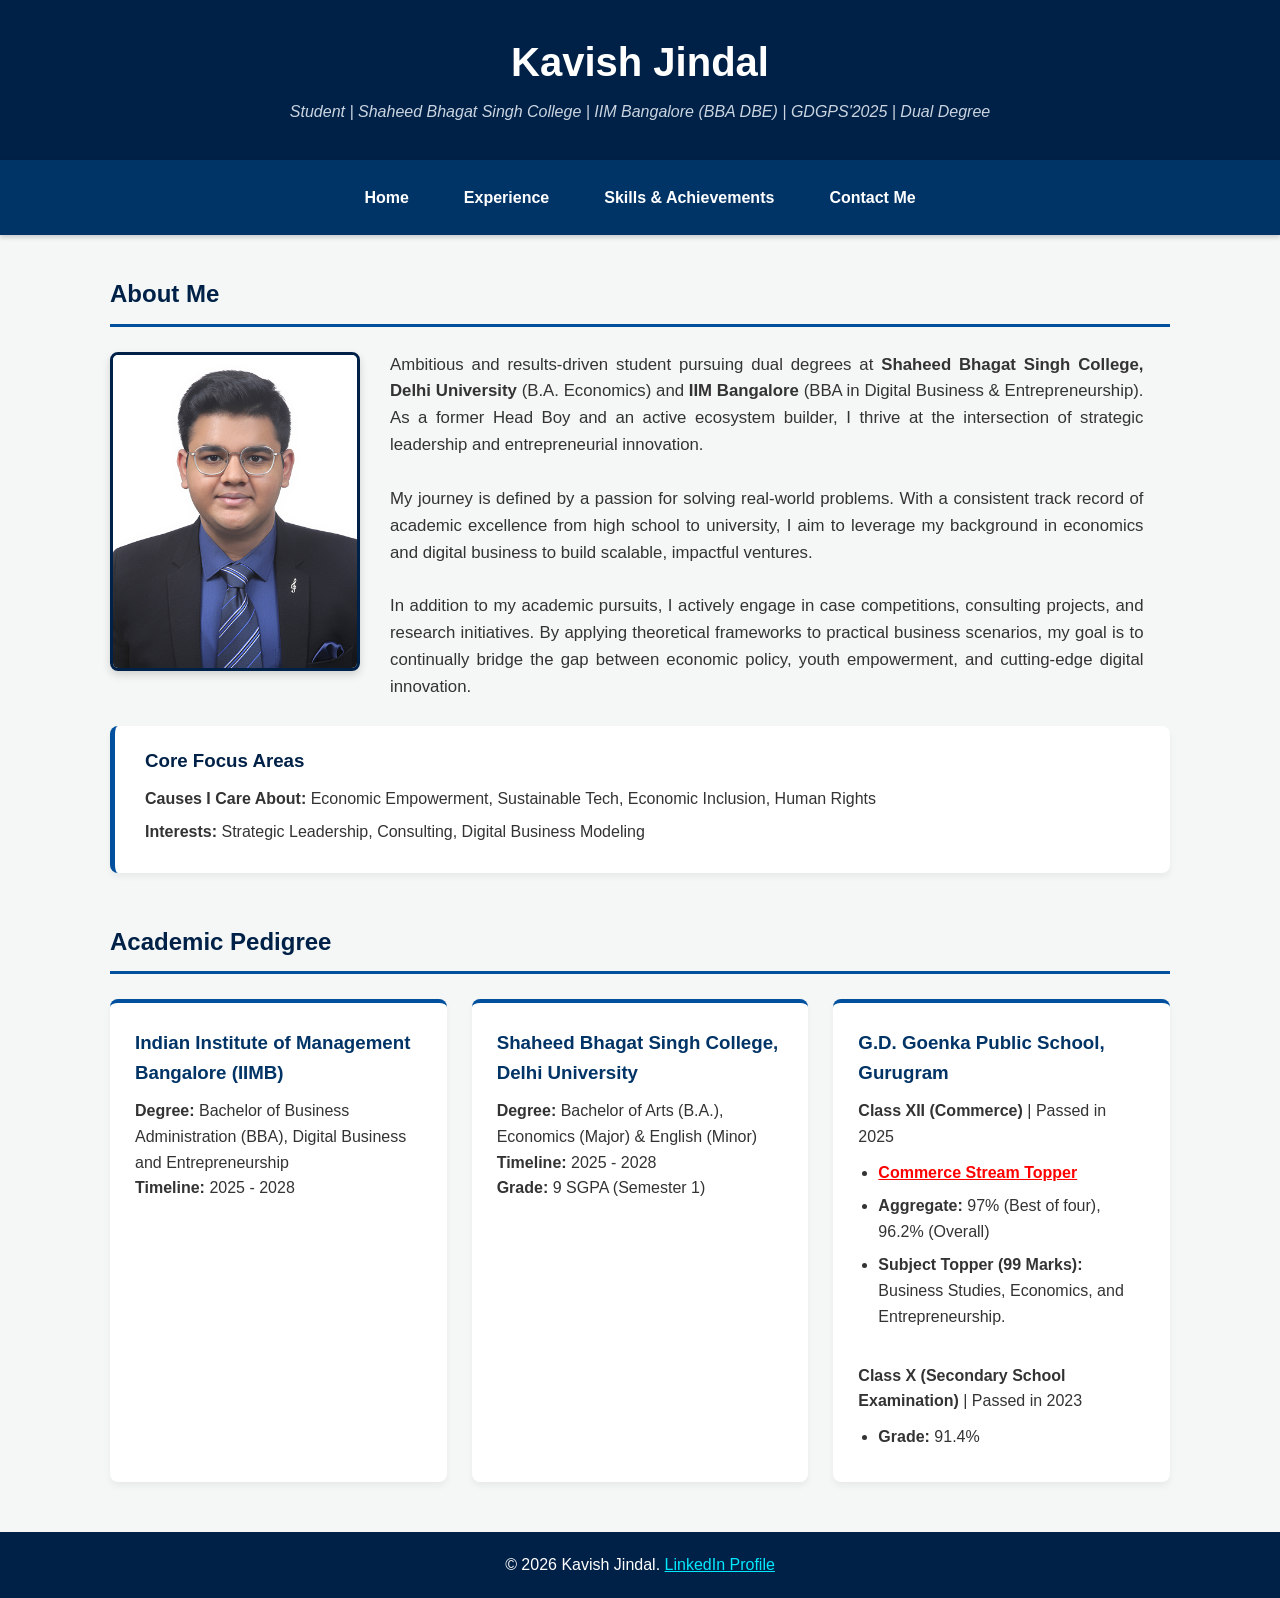
<file: index.html>
<!DOCTYPE html>
<html lang="en">
<head>
    <meta charset="UTF-8">
    <meta name="viewport" content="width=device-width, initial-scale=1.0">
    <title>Kavish Jindal | Home</title>
    <link rel="stylesheet" href="style.css">
</head>
<body>
    <header>
        <h1>Kavish Jindal</h1>
        <p><em>Student | Shaheed Bhagat Singh College | IIM Bangalore (BBA DBE) | GDGPS'2025 | Dual Degree</em></p>
    </header>
    
    <nav>
        <a href="index.html">Home</a>
        <a href="experience.html">Experience</a>
        <a href="achievements.html">Skills & Achievements</a>
        <a href="contact.html">Contact Me</a>
    </nav>

    <main>
        <section id="about">
            <h2>About Me</h2>
            <div class="about-content">
                <img src="./images/KavishJindal_Profile.jpg" alt="Profile Picture of Kavish Jindal" class="profile-pic">
                
                <div class="about-text">
                    <p>Ambitious and results-driven student pursuing dual degrees at <strong>Shaheed Bhagat Singh College, Delhi University</strong> (B.A. Economics) and <strong>IIM Bangalore</strong> (BBA in Digital Business & Entrepreneurship). As a former Head Boy and an active ecosystem builder, I thrive at the intersection of strategic leadership and entrepreneurial innovation.</p>
                    <br>
                    <p>My journey is defined by a passion for solving real-world problems. With a consistent track record of academic excellence from high school to university, I aim to leverage my background in economics and digital business to build scalable, impactful ventures.</p>
                    <br>
                    <p>In addition to my academic pursuits, I actively engage in case competitions, consulting projects, and research initiatives. By applying theoretical frameworks to practical business scenarios, my goal is to continually bridge the gap between economic policy, youth empowerment, and cutting-edge digital innovation.</p>
                </div>
            </div>

            <div class="quick-details-banner">
        
                    
            
        
                <div>
                    <h3 style="color: #002147; margin-bottom: 10px;">Core Focus Areas</h3>
                    <ul>
                        <li><strong>Causes I Care About:</strong> Economic Empowerment, Sustainable Tech, Economic Inclusion, Human Rights</li>
                        <li><strong>Interests:</strong> Strategic Leadership, Consulting, Digital Business Modeling</li>
                    </ul>
                </div>
            </div>
        </section>

        <section id="education">
            <h2>Academic Pedigree</h2>
            <div class="grid-container">
                <article>
                    <h3>Indian Institute of Management Bangalore (IIMB)</h3>
                    <p><strong>Degree:</strong> Bachelor of Business Administration (BBA), Digital Business and Entrepreneurship</p>
                    <p><strong>Timeline:</strong> 2025 - 2028</p>
                </article>

                <article>
                    <h3>Shaheed Bhagat Singh College, Delhi University</h3>
                    <p><strong>Degree:</strong> Bachelor of Arts (B.A.), Economics (Major) & English (Minor)</p>
                    <p><strong>Timeline:</strong> 2025 - 2028</p>
                    <p><strong>Grade:</strong> 9 SGPA (Semester 1)</p>
                </article>

                <article>
                    <h3>G.D. Goenka Public School, Gurugram</h3>
                    <p><strong>Class XII (Commerce)</strong> | Passed in 2025</p>
                    <ul>
                        <li><a href="./documents/12th_Commerce_Topper.pdf" target="_blank"><strong>Commerce Stream Topper</strong></a></li>
                        <li><strong>Aggregate:</strong> 97% (Best of four), 96.2% (Overall)</li>
                        <li><strong>Subject Topper (99 Marks):</strong> Business Studies, Economics, and Entrepreneurship.</li>
                    </ul>
                    <br>
                    <p><strong>Class X (Secondary School Examination)</strong> | Passed in 2023</p>
                    <ul>
                        <li><strong>Grade:</strong> 91.4%</li>
                    </ul>
                </article>
            </div>
        </section>
    </main>

    <footer>
        <p>&copy; 2026 Kavish Jindal. <a href="https://www.linkedin.com/in/kavishjindal" target="_blank">LinkedIn Profile</a></p>
    </footer>
</body>
</html>
</file>
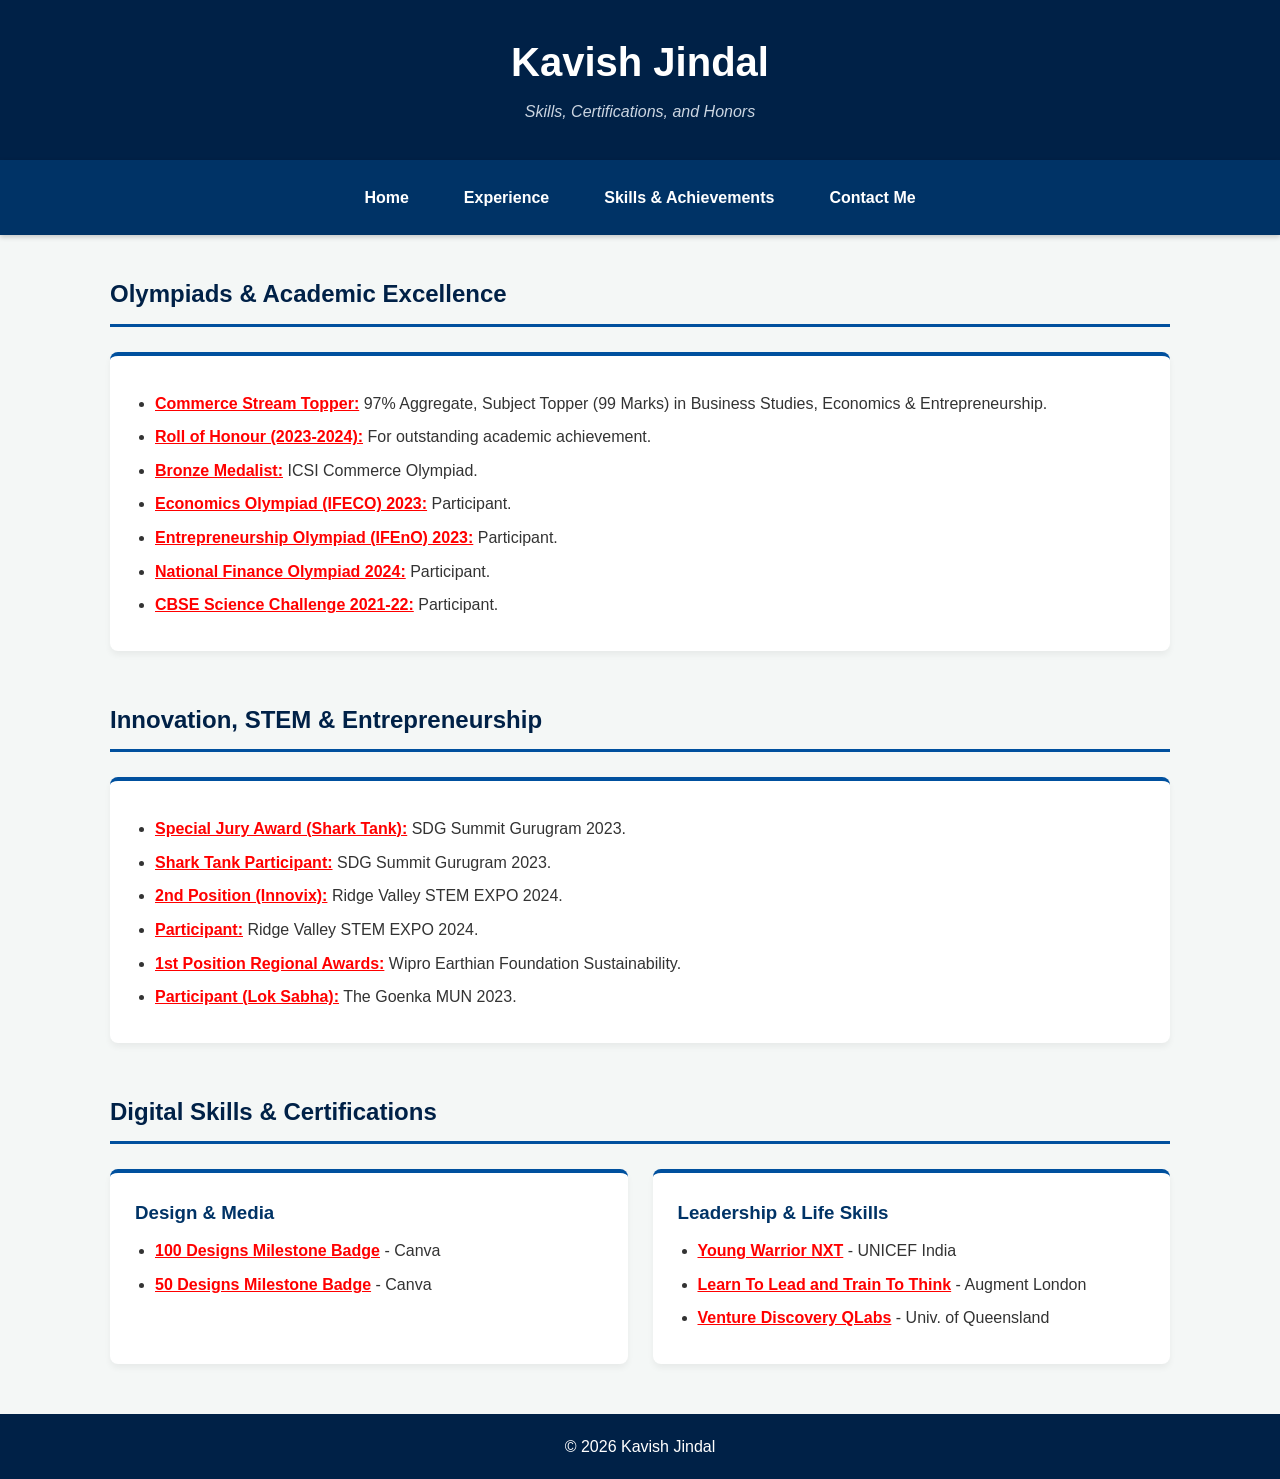
<file: achievements.html>
<!DOCTYPE html>
<html lang="en">
<head>
    <meta charset="UTF-8">
    <meta name="viewport" content="width=device-width, initial-scale=1.0">
    <title>Kavish Jindal | Achievements</title>
    <link rel="stylesheet" href="style.css">
</head>
<body>
    <header>
        <h1>Kavish Jindal</h1>
        <p><em>Skills, Certifications, and Honors</em></p>
    </header>

    <nav>
        <a href="index.html">Home</a>
        <a href="experience.html">Experience</a>
        <a href="achievements.html">Skills & Achievements</a>
        <a href="contact.html">Contact Me</a>
    </nav>

    <main>
        <section id="honors">
            <h2>Olympiads & Academic Excellence</h2>
            <div class="grid-container">
                <article>
                    <ul>
                        <li><a href="./documents/12th_Commerce_Topper.pdf" target="_blank"><strong>Commerce Stream Topper:</strong></a> 97% Aggregate, Subject Topper (99 Marks) in Business Studies, Economics & Entrepreneurship.</li>
                        <li><a href="./documents/Roll_of_Honour.pdf" target="_blank"><strong>Roll of Honour (2023-2024):</strong></a> For outstanding academic achievement.</li>
                        <li><a href="./documents/ICSI_Olympiad_Bronze.pdf" target="_blank"><strong>Bronze Medalist:</strong></a> ICSI Commerce Olympiad.</li>
                        <li><a href="./documents/Economics_Olympiad.pdf" target="_blank"><strong>Economics Olympiad (IFECO) 2023:</strong></a> Participant.</li>
                        <li><a href="./documents/Entrepreneurship_Olympiad.pdf" target="_blank"><strong>Entrepreneurship Olympiad (IFEnO) 2023:</strong></a> Participant.</li>
                        <li><a href="./documents/National_Finance_Olympiad.pdf" target="_blank"><strong>National Finance Olympiad 2024:</strong></a> Participant.</li>
                        <li><a href="./documents/CBSE_Science_Challenge.pdf" target="_blank"><strong>CBSE Science Challenge 2021-22:</strong></a> Participant.</li>
                    </ul>
                </article>
            </div>
        </section>

        <section id="competitions">
            <h2>Innovation, STEM & Entrepreneurship</h2>
            <div class="grid-container">
                <article>
                    <ul>
                        <li><a href="./documents/Shark_Tank_Jury_Award.pdf" target="_blank"><strong>Special Jury Award (Shark Tank):</strong></a> SDG Summit Gurugram 2023.</li>
                        <li><a href="./documents/Shark_Tank_Participation.pdf" target="_blank"><strong>Shark Tank Participant:</strong></a> SDG Summit Gurugram 2023.</li>
                        <li><a href="./documents/STEM_Expo_2nd_Position.pdf" target="_blank"><strong>2nd Position (Innovix):</strong></a> Ridge Valley STEM EXPO 2024.</li>
                        <li><a href="./documents/STEM_Expo_Participation.pdf" target="_blank"><strong>Participant:</strong></a> Ridge Valley STEM EXPO 2024.</li>
                        <li><a href="./documents/Wipro_Earthian_Award.pdf" target="_blank"><strong>1st Position Regional Awards:</strong></a> Wipro Earthian Foundation Sustainability.</li>
                        <li><a href="./documents/Lok_Sabha_MUN.pdf" target="_blank"><strong>Participant (Lok Sabha):</strong></a> The Goenka MUN 2023.</li>
                    </ul>
                </article>
            </div>
        </section>

        <section id="certifications">
            <h2>Digital Skills & Certifications</h2>
            <div class="grid-container">
                <article>
                    <h3>Design & Media</h3>
                    <ul>
                        <li><a href="./documents/Canva_100_Designs.pdf" target="_blank"><strong>100 Designs Milestone Badge</strong></a> - Canva</li>
                        <li><a href="./documents/Canva_50_Designs.pdf" target="_blank"><strong>50 Designs Milestone Badge</strong></a> - Canva</li>
                    </ul>
                </article>

                <article>
                    <h3>Leadership & Life Skills</h3>
                    <ul>
                        <li><a href="./documents/Young_Warrior_NXT.pdf" target="_blank"><strong>Young Warrior NXT</strong></a> - UNICEF India</li>
                        <li><a href="./documents/Augment_Leadership.pdf" target="_blank"><strong>Learn To Lead and Train To Think</strong></a> - Augment London</li>
                        <li><a href="./documents/UQ_Venture_Discovery.pdf" target="_blank"><strong>Venture Discovery QLabs</strong></a> - Univ. of Queensland</li>
                    </ul>
                </article>
            </div>
        </section>
    </main>

    <footer>
        <p>&copy; 2026 Kavish Jindal</p>
    </footer>
</body>
</html>
</file>
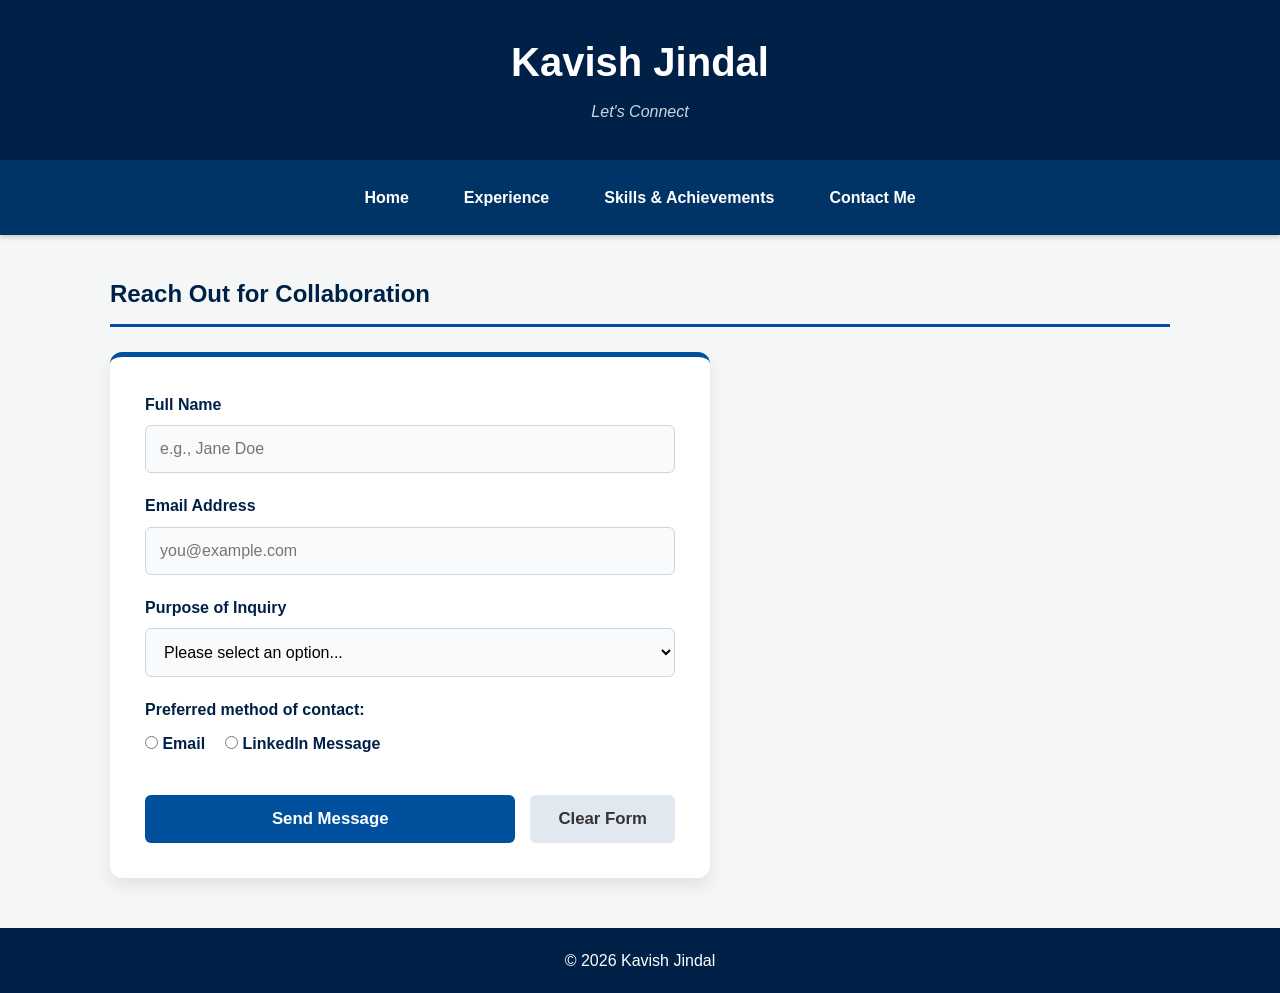
<file: contact.html>
<!DOCTYPE html>
<html lang="en">
<head>
    <meta charset="UTF-8">
    <meta name="viewport" content="width=device-width, initial-scale=1.0">
    <title>Kavish Jindal | Contact</title>
    <link rel="stylesheet" href="style.css">
</head>
<body>
    <header>
        <h1>Kavish Jindal</h1>
        <p><em>Let's Connect</em></p>
    </header>

    <nav>
        <a href="index.html">Home</a>
        <a href="experience.html">Experience</a>
        <a href="achievements.html">Skills & Achievements</a>
        <a href="contact.html">Contact Me</a>
    </nav>

    <main>
        <section id="contact-form-section">
            <h2>Reach Out for Collaboration</h2>
            <div class="form-container">
                <form action="/submit-form" method="GET" class="modern-form">
                    
                    <div class="form-group">
                        <label for="fullName">Full Name</label>
                        <input type="text" id="fullName" name="fullName" required placeholder="e.g., Jane Doe">
                    </div>

                    <div class="form-group">
                        <label for="emailAddr">Email Address</label>
                        <input type="email" id="emailAddr" name="emailAddr" required placeholder="you@example.com">
                    </div>

                    <div class="form-group">
                        <label for="inquiryType">Purpose of Inquiry</label>
                        <select id="inquiryType" name="inquiryType" required>
                            <option value="" disabled selected>Please select an option...</option>
                            <option value="recruitment">Recruitment / Internship</option>
                            <option value="consulting">Consulting Project</option>
                            <option value="networking">General Networking</option>
                        </select>
                    </div>

                    <div class="form-group">
                        <label>Preferred method of contact:</label>
                        <div class="radio-group">
                            <label class="radio-label">
                                <input type="radio" name="contactMethod" value="email" required> Email
                            </label>
                            <label class="radio-label">
                                <input type="radio" name="contactMethod" value="linkedin"> LinkedIn Message
                            </label>
                        </div>
                    </div>

                    <div class="button-group">
                        <button type="submit" class="btn-primary">Send Message</button>
                        <button type="reset" class="btn-secondary">Clear Form</button>
                    </div>
                </form>
            </div>
        </section>
    </main>

    <footer>
        <p>&copy; 2026 Kavish Jindal</p>
    </footer>
</body>
</html>
</file>
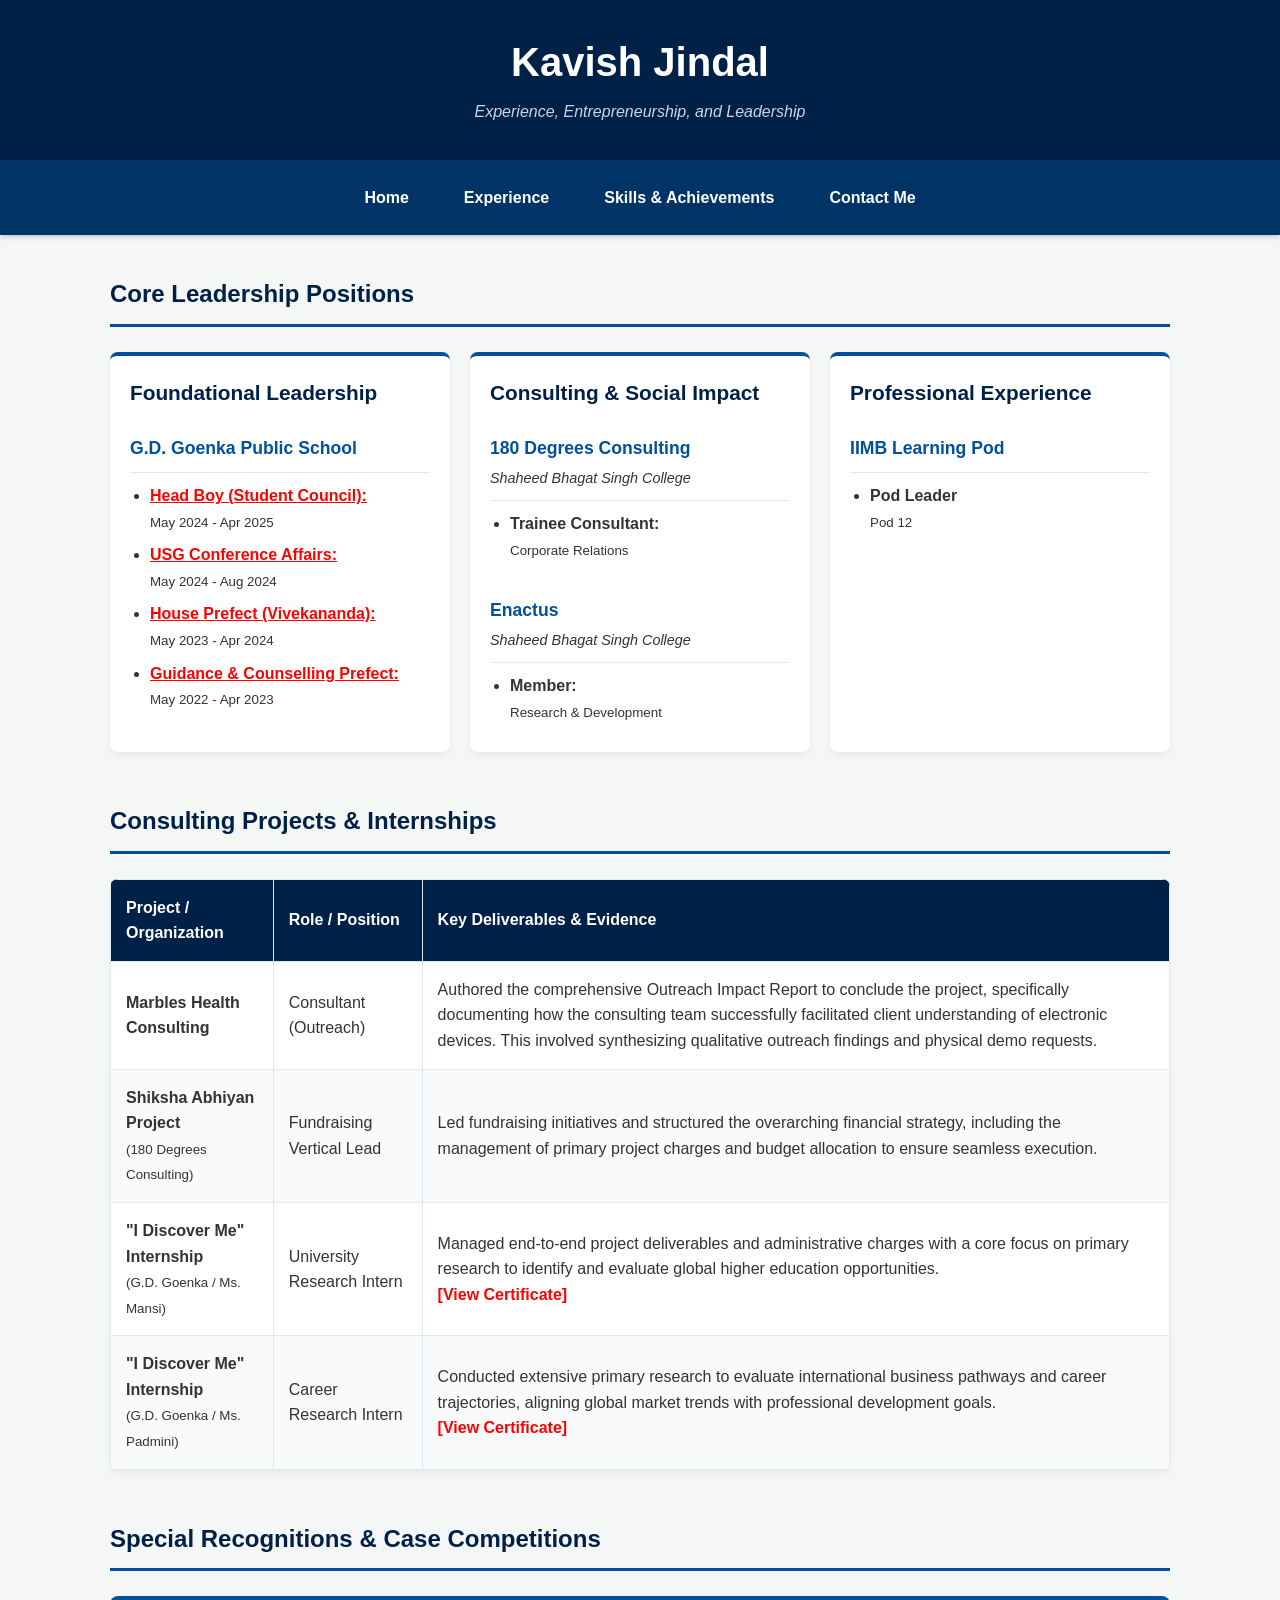
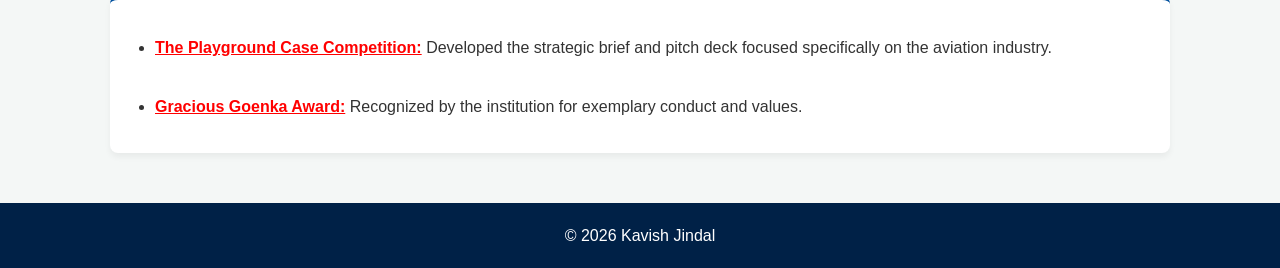
<file: experience.html>
<!DOCTYPE html>
<html lang="en">
<head>
    <meta charset="UTF-8">
    <meta name="viewport" content="width=device-width, initial-scale=1.0">
    <title>Kavish Jindal | Experience</title>
    <link rel="stylesheet" href="style.css">
</head>
<body>
    <header>
        <h1>Kavish Jindal</h1>
        <p><em>Experience, Entrepreneurship, and Leadership</em></p>
    </header>

    <nav>
        <a href="index.html">Home</a>
        <a href="experience.html">Experience</a>
        <a href="achievements.html">Skills & Achievements</a>
        <a href="contact.html">Contact Me</a>
    </nav>

    <main>
        <section id="core-positions">
            <h2>Core Leadership Positions</h2>
            <div class="three-col-grid">
                
                <article class="col-card">
                    <h2>Foundational Leadership</h2>
                    <h3>G.D. Goenka Public School</h3>
                    <hr>
                    <ul>
                        <li><a href="./documents/Head_Boy.pdf" target="_blank"><strong>Head Boy (Student Council):</strong></a><br><small>May 2024 - Apr 2025</small></li>
                        <li><a href="./documents/MUN_USG_Affairs.pdf" target="_blank"><strong>USG Conference Affairs:</strong></a><br><small>May 2024 - Aug 2024</small></li>
                        <li><a href="./documents/House_Prefect.pdf" target="_blank"><strong>House Prefect (Vivekananda):</strong></a><br><small>May 2023 - Apr 2024</small></li>
                        <li><a href="./documents/Guidance_Prefect.pdf" target="_blank"><strong>Guidance & Counselling Prefect:</strong></a><br><small>May 2022 - Apr 2023</small></li>
                    </ul>
                </article>

                <article class="col-card">
                    <h2>Consulting & Social Impact</h2>
                    <h3>180 Degrees Consulting</h3>
                    <p><em>Shaheed Bhagat Singh College</em></p>
                    <hr>
                    <ul>
                        <li><strong>Trainee Consultant:</strong><br><small>Corporate Relations</small></li>
                    </ul>
                    <br>
                    <h3>Enactus</h3>
                    <p><em>Shaheed Bhagat Singh College</em></p>
                    <hr>
                    <ul>
                        <li><strong>Member:</strong><br><small>Research & Development</small></li>
                    </ul>
                </article>

                <article class="col-card">
                    <h2>Professional Experience</h2>
                    <h3>IIMB Learning Pod</h3>
                    <hr>
                    <ul>
                        <li><strong>Pod Leader</strong><br><small>Pod 12</small></li>
                    </ul>
                </article>

            </div>
        </section>

        <section id="consulting-projects">
            <h2>Consulting Projects & Internships</h2>
            <table>
                <thead>
                    <tr>
                        <th>Project / Organization</th>
                        <th>Role / Position</th>
                        <th>Key Deliverables & Evidence</th>
                    </tr>
                </thead>
                <tbody>
                    <tr>
                        <td><strong>Marbles Health Consulting</strong></td>
                        <td>Consultant (Outreach)</td>
                        <td>Authored the comprehensive Outreach Impact Report to conclude the project, specifically documenting how the consulting team successfully facilitated client understanding of electronic devices. This involved synthesizing qualitative outreach findings and physical demo requests.</td>
                    </tr>
                    <tr>
                        <td><strong>Shiksha Abhiyan Project</strong><br><small>(180 Degrees Consulting)</small></td>
                        <td>Fundraising Vertical Lead</td>
                        <td>Led fundraising initiatives and structured the overarching financial strategy, including the management of primary project charges and budget allocation to ensure seamless execution.</td>
                    </tr>
                    <tr>
                        <td><strong>"I Discover Me" Internship</strong><br><small>(G.D. Goenka / Ms. Mansi)</small></td>
                        <td>University Research Intern</td>
                        <td>Managed end-to-end project deliverables and administrative charges with a core focus on primary research to identify and evaluate global higher education opportunities.<br><a href="./documents/IDiscoverMe_Internship_1.pdf" target="_blank">[View Certificate]</a></td>
                    </tr>
                    <tr>
                        <td><strong>"I Discover Me" Internship</strong><br><small>(G.D. Goenka / Ms. Padmini)</small></td>
                        <td>Career Research Intern</td>
                        <td>Conducted extensive primary research to evaluate international business pathways and career trajectories, aligning global market trends with professional development goals.<br><a href="./documents/IDiscoverMe_Internship_2.pdf" target="_blank">[View Certificate]</a></td>
                    </tr>
                </tbody>
            </table>
        </section>

        <section id="competitions-awards">
            <h2>Special Recognitions & Case Competitions</h2>
            <div class="grid-container">
                <article>
                    <ul>
                        <li><a href="./documents/Case_Competition.pdf" target="_blank"><strong>The Playground Case Competition:</strong></a> Developed the strategic brief and pitch deck focused specifically on the aviation industry.</li>
                        <br>
                        <li><a href="./documents/Gracious_Goenka.pdf" target="_blank"><strong>Gracious Goenka Award:</strong></a> Recognized by the institution for exemplary conduct and values.</li>
                    </ul>
                </article>
            </div>
        </section>

    </main>

    <footer>
        <p>&copy; 2026 Kavish Jindal</p>
    </footer>
</body>
</html>
</file>
<file: style.css>
/* GLOBAL RESETS & TYPOGRAPHY */
* { margin: 0; padding: 0; box-sizing: border-box; }
body { font-family: 'Segoe UI', Tahoma, Geneva, Verdana, sans-serif; background-color: #f4f7f6; color: #333; line-height: 1.6; }

header { background-color: #002147; color: #ffffff; padding: 30px 20px 20px 20px; text-align: center; }
header h1 { font-size: 2.5rem; margin-bottom: 5px; }
header p { font-style: italic; color: #cbd5e1; margin-bottom: 15px; }

nav { display: flex; justify-content: center; gap: 15px; background-color: #003366; padding: 15px; position: sticky; top: 0; z-index: 1000; box-shadow: 0 2px 5px rgba(0,0,0,0.2); }
nav a { color: #ffffff; text-decoration: none; font-weight: bold; padding: 10px 20px; border-radius: 5px; transition: background-color 0.3s ease; }
nav a:hover { background-color: #00509e; }

main { max-width: 1100px; margin: 40px auto; padding: 0 20px; }
section { margin-bottom: 50px; }
section h2 { color: #002147; border-bottom: 3px solid #00509e; padding-bottom: 10px; margin-bottom: 25px; }

/* ABOUT SECTION LAYOUT (Fixed Empty Space) */
.about-content { display: flex; gap: 30px; align-items: flex-start; margin-bottom: 25px; }
.profile-pic { width: 250px; border-radius: 8px; border: 3px solid #002147; box-shadow: 0 4px 8px rgba(0,0,0,0.15); flex-shrink: 0; }
.about-text { flex: 1; font-size: 1.05rem; text-align: justify; margin-right: 2.5%; }
.quick-details-banner { background: #ffffff; padding: 20px 30px; border-radius: 8px; box-shadow: 0 4px 6px rgba(0,0,0,0.05); border-left: 5px solid #00509e; display: flex; justify-content: space-between; flex-wrap: wrap; gap: 20px; }
.quick-details-banner ul { list-style-type: none; }
.quick-details-banner li { margin-bottom: 8px; }

/* STANDARD GRID FOR EDUCATION & ACHIEVEMENTS */
.grid-container { display: grid; grid-template-columns: repeat(auto-fit, minmax(320px, 1fr)); gap: 25px; }
article { background-color: #ffffff; padding: 25px; border-radius: 8px; box-shadow: 0 4px 6px rgba(0,0,0,0.05); border-top: 4px solid #00509e; }
article h3 { color: #003366; margin-bottom: 10px; }
article ul { padding-left: 20px; margin-top: 10px; }
article ul li { margin-bottom: 8px; }
article a { color: #ff0000; text-decoration: underline; font-weight: bold; text-underline-position: below;}
article a:hover { color: rgb(255, 0, 0); }

/* 3-COLUMN LAYOUT FOR EXPERIENCE PAGE */
.three-col-grid { display: grid; grid-template-columns: repeat(3, 1fr); gap: 20px; margin-bottom: 40px; }
.col-card { background: #fff; padding: 20px; border-radius: 8px; box-shadow: 0 4px 6px rgba(0,0,0,0.05); border-top: 4px solid #00509e; }
.col-card h2 { font-size: 1.3rem; border-bottom: none; margin-bottom: 15px; color: #002147; }
.col-card h3 { font-size: 1.1rem; color: #00509e; margin-bottom: 5px; }
.col-card hr { border: 0; height: 1px; background: #e2e8f0; margin: 10px 0; }
.col-card p { font-size: 0.9rem; margin-bottom: 10px; }

/* TABLE STYLING */
table { width: 100%; border-collapse: collapse; background-color: #ffffff; box-shadow: 0 4px 6px rgba(0,0,0,0.05); border-radius: 8px; overflow: hidden; }
th, td { border: 1px solid #e2e8f0; padding: 15px; text-align: left; }
th { background-color: #002147; color: #ffffff; }
td a { color: #ff0000; font-weight: bold; text-decoration: none; }
tbody tr:nth-of-type(even) { background-color: #f8fafc; }

/* MODERN CONTACT FORM STYLING */
.form-container { display: flex; justify-content: flex-start; }
.modern-form { background: #ffffff; padding: 35px; border-radius: 12px; box-shadow: 0 8px 16px rgba(0,0,0,0.08); width: 100%; max-width: 600px; border-top: 5px solid #00509e; }
.form-group { margin-bottom: 20px; }
.form-group label { display: block; font-weight: bold; margin-bottom: 8px; color: #002147; }
.modern-form input[type="text"], .modern-form input[type="email"], .modern-form select { width: 100%; padding: 14px; border: 1px solid #cbd5e1; border-radius: 6px; font-size: 1rem; font-family: inherit; transition: border-color 0.3s, box-shadow 0.3s; background-color: #f8fafc; }
.modern-form input[type="text"]:focus, .modern-form input[type="email"]:focus, .modern-form select:focus { outline: none; border-color: #00509e; box-shadow: 0 0 0 3px rgba(0, 80, 158, 0.2); background-color: #ffffff; }
.radio-group { display: flex; gap: 20px; margin-top: 5px; }
.radio-label { display: flex; align-items: center; gap: 8px; font-weight: normal; cursor: pointer; }
.button-group { display: flex; gap: 15px; margin-top: 30px; }
.btn-primary { background-color: #00509e; color: white; padding: 14px 28px; border: none; border-radius: 6px; cursor: pointer; font-size: 1.05rem; font-weight: bold; transition: all 0.3s ease; flex: 1; }
.btn-primary:hover { background-color: #003366; transform: translateY(-2px); box-shadow: 0 4px 8px rgba(0,0,0,0.1); }
.btn-secondary { background-color: #e2e8f0; color: #333333; padding: 14px 28px; border: none; border-radius: 6px; cursor: pointer; font-size: 1.05rem; font-weight: bold; transition: background-color 0.3s ease; }
.btn-secondary:hover { background-color: #cbd5e1; }

footer { text-align: center; padding: 20px; background-color: #002147; color: #ffffff; margin-top: 40px; }
footer a { color: #00eaff; }

/* RESPONSIVE DESIGN */
@media (max-width: 850px) {
    .about-content { flex-direction: column; align-items: center; }
    .three-col-grid { grid-template-columns: 1fr; }
}
@media (max-width: 600px) {
    nav { flex-direction: column; gap: 10px; }
    .button-group { flex-direction: column; }
    .btn-secondary { width: 100%; }
}
</file>
